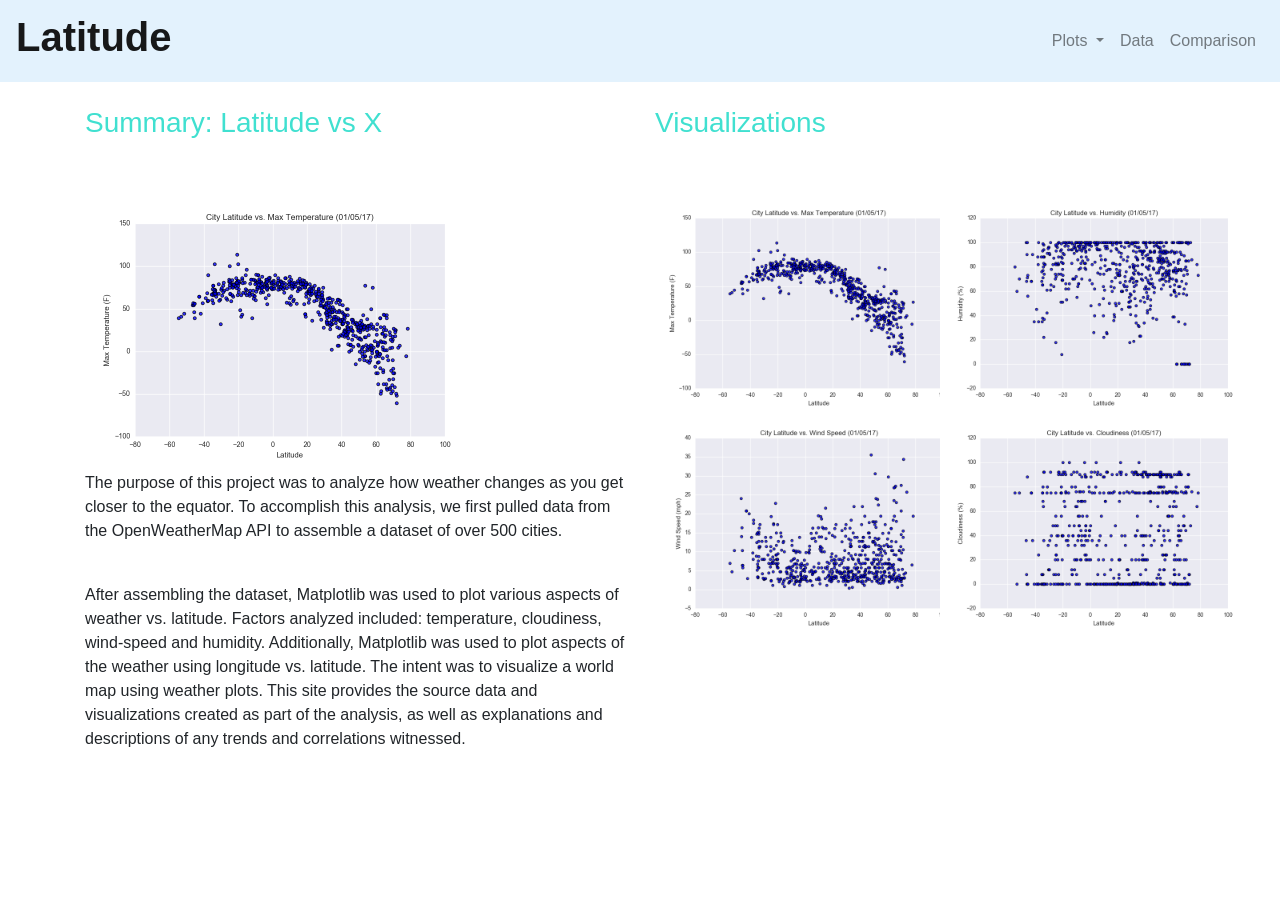
<file: week11_web/web/index.html>
<!DOCTYPE html>
<html>
<!-- CONFIGURATIONS -->

<head>
  <title>Landing Page</title>

  <meta name="viewport" content="width=device-width, initial-scale=1, shrink-to-fit=no">

  <!-- BOOTSTRAP -->
  <link rel="stylesheet" href="https://stackpath.bootstrapcdn.com/bootstrap/4.3.1/css/bootstrap.min.css"
    integrity="sha384-ggOyR0iXCbMQv3Xipma34MD+dH/1fQ784/j6cY/iJTQUOhcWr7x9JvoRxT2MZw1T" crossorigin="anonymous">
  <script src="https://code.jquery.com/jquery-3.3.1.slim.min.js"
    integrity="sha384-q8i/X+965DzO0rT7abK41JStQIAqVgRVzpbzo5smXKp4YfRvH+8abtTE1Pi6jizo" crossorigin="anonymous">
  </script>
  <script src="https://cdnjs.cloudflare.com/ajax/libs/popper.js/1.14.7/umd/popper.min.js"
    integrity="sha384-UO2eT0CpHqdSJQ6hJty5KVphtPhzWj9WO1clHTMGa3JDZwrnQq4sF86dIHNDz0W1" crossorigin="anonymous">
  </script>
  <script src="https://stackpath.bootstrapcdn.com/bootstrap/4.3.1/js/bootstrap.min.js"
    integrity="sha384-JjSmVgyd0p3pXB1rRibZUAYoIIy6OrQ6VrjIEaFf/nJGzIxFDsf4x0xIM+B07jRM" crossorigin="anonymous">
  </script>

  <!-- CUSTOM STYLE SHEETS -->
  <link rel="stylesheet" href="styles.css">
</head>

<!-- WEB ELEMENT COMPONENTS -->

<body>
  <!-- NAVBAR -->
<nav class="navbar navbar-expand-lg navbar-light" style="background-color: #e3f2fd;">
    <a class="navbar-brand" href="index.html"><h1><strong>Latitude</strong></h1></a>
      
  
    <button class="navbar-toggler" type="button" data-toggle="collapse" data-target="#navbarNavDropdown"
      aria-controls="navbarNavDropdown" aria-expanded="false" aria-label="Toggle navigation">
      <span class="navbar-toggler-icon"></span>

    </button>
    
    
 
    <div class="collapse navbar-collapse" id="navbarNavDropdown">
      <ul class="navbar-nav ml-auto">
        <li class="nav-item active">

         
        <li class="nav-item dropdown">
          <a class="nav-link dropdown-toggle" href="index.html" id="navbarDropdownMenuLink" role="button" data-toggle="dropdown"
            aria-haspopup="true" aria-expanded="false">
            Plots
          </a>
          <div class="dropdown-menu" aria-labelledby="navbarDropdownMenuLink">
            <a class="dropdown-item" href="lat-temp.html">Latitude vs. Max Temperature</a>
            <a class="dropdown-item" href="lat-humidity.html">Latitude vs. Humidity</a>
            <a class="dropdown-item" href="lat-cloudiness.html">Latitude vs. Cloudiness</a>
            <a class="dropdown-item" href="lat-wind.html">Latitude vs. Wind Speed</a>
          
          </li>
           <li class="nav-item">
             <a class="nav-link" href="data.html">Data</a>
           </li>
           <li class="nav-item">
             <a class="nav-link" href="comparisons.html">Comparison</a>
           </li> 
          </div>
        </li>
      </ul>
    </div>
  </nav>
  <!-- NAVBAR END -->
 
  <!-- MAIN CONTENT -->
  <div class="container">
      <div class="row">
         
          <div class="col-md-6 pad top"> <br>
            <h3 style="color:Turquoise">Summary: Latitude vs X</h3> <br>
          </div>
          <div class="col-md-6 pad top"> <br>
            <h3 style="color:Turquoise">Visualizations</h3> <br>
          </div>
        </div>
      <div class="row">
          <div class="col-md-6 pad top"> <br>
            <div class="pull-left">
              <img src="Fig1.png" alt="Latitude vs. Max Temperature" class="mr-3 content-image" alt="...">
            </div>
            <div class="text-left">
              <p class="serif"> The purpose of this project was to analyze how weather changes as you get closer to the
                  equator.  To accomplish this analysis, we first pulled data from the OpenWeatherMap
                  API to assemble a dataset of over 500 cities. </p> <br>
              <p class="serif"> After assembling the dataset, Matplotlib was used to plot various aspects of weather
                  vs. latitude. Factors analyzed included: temperature, cloudiness, wind-speed and humidity.
                  Additionally, Matplotlib was used to plot aspects of the weather using longitude
                  vs. latitude. The intent was to visualize a world map using weather plots. This site
                  provides the source data and visualizations created as part of the analysis,
                  as well as explanations and descriptions of any trends and correlations witnessed. </p>
            </div>
          </div>
          <div class="col-md-3 pad top"> <br>
            <div class="pull-right">
              <a href="lat_temps.html"><img src="Fig1.png" alt="Latitude vs. Max Temperature" class="mr-3 content-image-plot1" alt="..."></a>
              <a href="lat_wind.html"><img src="Fig4.png" alt="Latitude vs. Wind Speed" class="mr-3 content-image-plot1" alt="..."></a>
            </div>
         </div>
         <div class="col-md-3 pad top"> <br>
          <div class="pull-right">
            <a href="lat_hum.html"><img src="Fig2.png" alt="Latitude vs. Humidity" class="mr-3 content-image-plot1" alt="..."></a>
            <a href="lat_cloud.html"><img src="Fig3.png" alt="Latitude vs. Cloudiness" class="mr-3 content-image-plot1" alt="..."></a>
          </div>
        </div>
      </div>
    </div>
    </body>
  
</html>
</file>
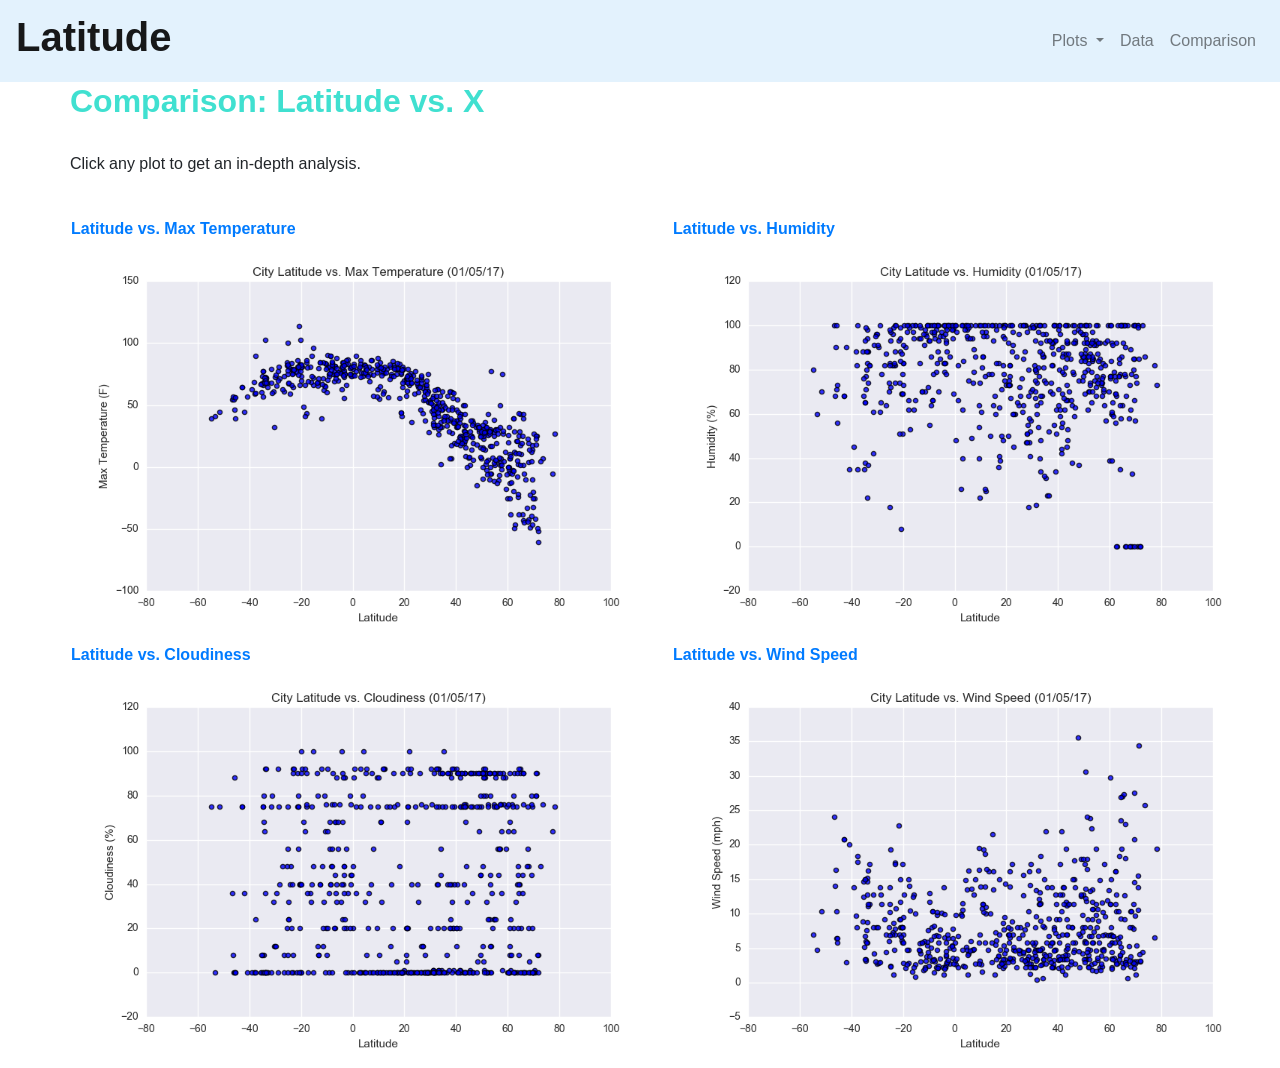
<file: week11_web/web/comparisons.html>
<!DOCTYPE html>
<html>
<!-- CONFIGURATIONS -->

<head>

  <title>Comparisons</title>

  <meta name="viewport" content="width=device-width, initial-scale=1, shrink-to-fit=no">

  <!-- BOOTSTRAP -->
  <link rel="stylesheet" href="https://stackpath.bootstrapcdn.com/bootstrap/4.3.1/css/bootstrap.min.css"
    integrity="sha384-ggOyR0iXCbMQv3Xipma34MD+dH/1fQ784/j6cY/iJTQUOhcWr7x9JvoRxT2MZw1T" crossorigin="anonymous">
  <script src="https://code.jquery.com/jquery-3.3.1.slim.min.js"
    integrity="sha384-q8i/X+965DzO0rT7abK41JStQIAqVgRVzpbzo5smXKp4YfRvH+8abtTE1Pi6jizo" crossorigin="anonymous">
  </script>
  <script src="https://cdnjs.cloudflare.com/ajax/libs/popper.js/1.14.7/umd/popper.min.js"
    integrity="sha384-UO2eT0CpHqdSJQ6hJty5KVphtPhzWj9WO1clHTMGa3JDZwrnQq4sF86dIHNDz0W1" crossorigin="anonymous">
  </script>
  <script src="https://stackpath.bootstrapcdn.com/bootstrap/4.3.1/js/bootstrap.min.js"
    integrity="sha384-JjSmVgyd0p3pXB1rRibZUAYoIIy6OrQ6VrjIEaFf/nJGzIxFDsf4x0xIM+B07jRM" crossorigin="anonymous">
  </script>

  <!-- CUSTOM STYLE SHEETS -->
  <link rel="stylesheet" href="styles.css">
</head>

<!-- WEB ELEMENT COMPONENTS -->

<body>
  <!-- NAVBAR -->
<nav class="navbar navbar-expand-lg navbar-light" style="background-color: #e3f2fd;">
    <a class="navbar-brand" href="index.html"><h1><strong>Latitude</strong></h1></a>
   
      <button class="navbar-toggler" type="button" data-toggle="collapse" data-target="#navbarNavDropdown"
        aria-controls="navbarNavDropdown" aria-expanded="false" aria-label="Toggle navigation">
        <span class="navbar-toggler-icon"></span>
      </button>
      <div class="collapse navbar-collapse" id="navbarNavDropdown">
        <ul class="navbar-nav ml-auto">
          <li class="nav-item active">
         
          <li class="nav-item dropdown">
            <a class="nav-link dropdown-toggle" href="#" id="navbarDropdownMenuLink" role="button" data-toggle="dropdown"
              aria-haspopup="true" aria-expanded="false">
              Plots
            </a>
            <div class="dropdown-menu" aria-labelledby="navbarDropdownMenuLink">
              <a class="dropdown-item" href="lat-temp.html">Latitude vs. Max Temperature</a>
              <a class="dropdown-item" href="lat-humidity.html">Latitude vs. Humidity</a>
              <a class="dropdown-item" href="lat-cloudiness.html">Latitude vs. Cloudiness</a>
              <a class="dropdown-item" href="lat-wind.html">Latitude vs. Wind Speed</a>
            
            </li>
             <li class="nav-item">
               <a class="nav-link" href="data.html">Data</a>
             </li>
             <li class="nav-item">
               <a class="nav-link" href="comparisons.html">Comparison</a>
             </li> 
            </div>
          </li>
        </ul>
      </div>
    </nav>
  <!-- NAVBAR END -->

</body>
<!-- MAIN CONTENT -->
<div class="container">
    <div class="row">
    
        <h2 style="color:Turquoise" ><class="mt-0"><strong>Comparison: Latitude vs. X</strong></h2>

        <div class="entry-content">
<br>
        <p>Click any plot to get an in-depth analysis.</p>
<br>
        

    <div class="col-4"></div>  
    
      <div class="w3-container">
          <table class="w3-table">
            <tr>
              
              <td><a href="file:///C:/Users/enere/GW_HW_EnerelTs/week11_web/web/lat-temp.html"><strong>Latitude vs. Max Temperature</strong></a><img height="400" width="600" src="Fig1.png"></td>
              <td><a href="file:///C:/Users/enere/GW_HW_EnerelTs/week11_web/web/lat-humidity.html"><strong>Latitude vs. Humidity<strong></a><img height="400" width="600" src="Fig2.png"></td>
             
            </tr>
            <tr>
               
              <td><a href="file:///C:/Users/enere/GW_HW_EnerelTs/week11_web/web/lat-cloudiness.html"><strong>Latitude vs. Cloudiness<strong></a><img height="400" width="600" src="Fig3.png"></td>
              <td><a href="file:///C:/Users/enere/GW_HW_EnerelTs/week11_web/web/lat-wind.html"><strong>Latitude vs. Wind Speed<strong></a><img height="400" width="600" src="Fig4.png"></td>
             
            </tr>
      </div>
    </div>  

</html>
</file>
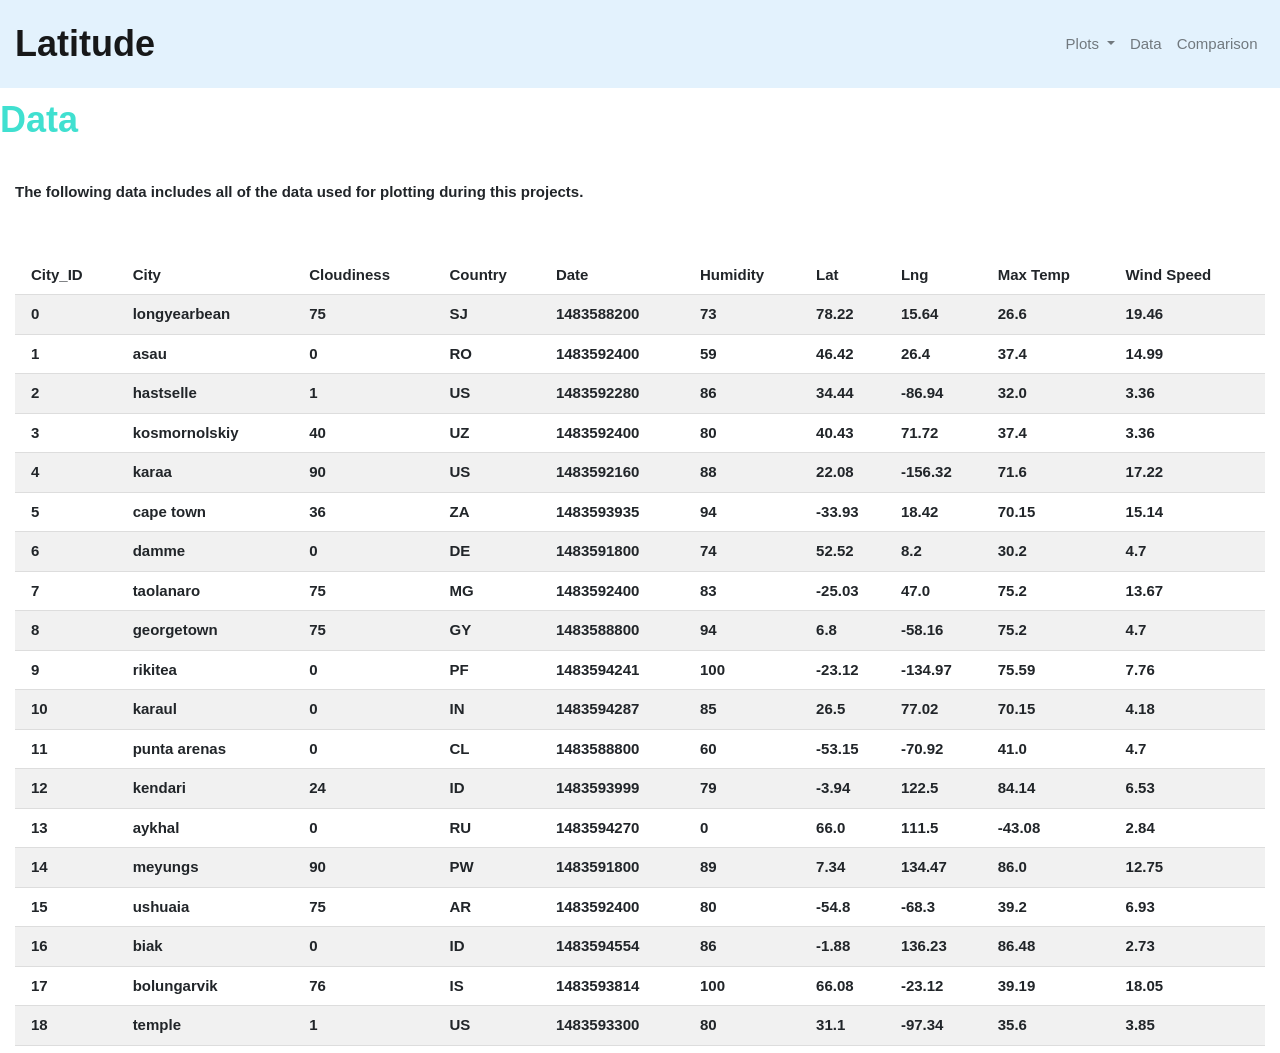
<file: week11_web/web/data.html>
<!DOCTYPE html>
<html>
<!-- CONFIGURATIONS -->

<head>
  <title>Data Page</title>

  <meta name="viewport" content="width=device-width, initial-scale=1, shrink-to-fit=no">

  <!-- BOOTSTRAP -->
  <link rel="stylesheet" href="https://stackpath.bootstrapcdn.com/bootstrap/4.3.1/css/bootstrap.min.css"
    integrity="sha384-ggOyR0iXCbMQv3Xipma34MD+dH/1fQ784/j6cY/iJTQUOhcWr7x9JvoRxT2MZw1T" crossorigin="anonymous">
  <script src="https://code.jquery.com/jquery-3.3.1.slim.min.js"
    integrity="sha384-q8i/X+965DzO0rT7abK41JStQIAqVgRVzpbzo5smXKp4YfRvH+8abtTE1Pi6jizo" crossorigin="anonymous">
  </script>
  <script src="https://cdnjs.cloudflare.com/ajax/libs/popper.js/1.14.7/umd/popper.min.js"
    integrity="sha384-UO2eT0CpHqdSJQ6hJty5KVphtPhzWj9WO1clHTMGa3JDZwrnQq4sF86dIHNDz0W1" crossorigin="anonymous">
  </script>
  <script src="https://stackpath.bootstrapcdn.com/bootstrap/4.3.1/js/bootstrap.min.js"
    integrity="sha384-JjSmVgyd0p3pXB1rRibZUAYoIIy6OrQ6VrjIEaFf/nJGzIxFDsf4x0xIM+B07jRM" crossorigin="anonymous">
  </script>

  <!-- CUSTOM STYLE SHEETS -->
  <link rel="stylesheet" href="styles.css">
</head>

<!-- WEB ELEMENT COMPONENTS -->

<body>
  <!-- NAVBAR -->
<nav class="navbar navbar-expand-lg navbar-light" style="background-color: #e3f2fd;">
    <a class="navbar-brand" href="index.html"><h1><strong>Latitude</strong></h1></a>
   
      <button class="navbar-toggler" type="button" data-toggle="collapse" data-target="#navbarNavDropdown"
        aria-controls="navbarNavDropdown" aria-expanded="false" aria-label="Toggle navigation">
        <span class="navbar-toggler-icon"></span>
      </button>
      <div class="collapse navbar-collapse" id="navbarNavDropdown">
        <ul class="navbar-nav ml-auto">
          <li class="nav-item active">
         
          <li class="nav-item dropdown">
            <a class="nav-link dropdown-toggle" href="#" id="navbarDropdownMenuLink" role="button" data-toggle="dropdown"
              aria-haspopup="true" aria-expanded="false">
              Plots
            </a>
            <div class="dropdown-menu" aria-labelledby="navbarDropdownMenuLink">
              <a class="dropdown-item" href="lat-temp.html">Latitude vs. Max Temperature</a>
              <a class="dropdown-item" href="lat-humidity.html">Latitude vs. Humidity</a>
              <a class="dropdown-item" href="lat-cloudiness.html">Latitude vs. Cloudiness</a>
              <a class="dropdown-item" href="lat-wind.html">Latitude vs. Wind Speed</a>
            
            </li>
             <li class="nav-item">
               <a class="nav-link" href="data.html">Data</a>
             </li>
             <li class="nav-item">
               <a class="nav-link" href="comparisons.html">Comparison</a>
             </li> 
            </div>
          </li>
        </ul>
      </div>
    </nav>
  <!-- NAVBAR END -->
<h1 style="color:Turquoise"><strong>Data<strong></h1>
<br>
<p><a class="nav-link" href="table_data.html">The following data includes all of the data used for plotting during this projects.</p>
<br>

<meta name="viewport" content="width=device-width, initial-scale=1">
<link rel="stylesheet" href="https://www.w3schools.com/w3css/4/w3.css">

  <table class="w3-table w3-striped w3-bordered">
    <tr>
        <th>City_ID</th>
        <th>City</th>
        <th>Cloudiness</th>
        <th>Country</th>
        <th>Date</th>
        <th>Humidity</th>
        <th>Lat</th>
        <th>Lng</th>
        <th>Max Temp</th>
        <th>Wind Speed</th>
      </tr>
      <tr>
        <td>0</th>
        <td>longyearbean</th>
        <td>75</th>
        <td>SJ</th>
        <td>1483588200</th>
        <td>73</th>
        <td>78.22</th>
        <td>15.64</th>
        <td>26.6</th>
        <td>19.46</th>
      </tr>
      <tr>
        <td>1</th>
        <td>asau</th>
        <td>0</th>
        <td>RO</th>
        <td>1483592400</th>
        <td>59</th>
        <td>46.42</th>
        <td>26.4</th>
        <td>37.4</th>
        <td>14.99</th>
      </tr>
      <tr>
        <td>2</th>
        <td>hastselle</th>
        <td>1</th>
        <td>US</th>
        <td>1483592280</th>
        <td>86</th>
        <td>34.44</th>
        <td>-86.94</th>
        <td>32.0</th>
        <td>3.36</th>
      </tr>
      <tr>
        <td>3</th>
        <td>kosmornolskiy</th>
        <td>40</th>
        <td>UZ</th>
        <td>1483592400</th>
        <td>80</th>
        <td>40.43</th>
        <td>71.72</th>
        <td>37.4</th>
        <td>3.36</th>
      </tr>
      <tr>
        <td>4</th>
        <td>karaa</th>
        <td>90</th>
        <td>US</th>
        <td>1483592160</th>
        <td>88</th>
        <td>22.08</th>
        <td>-156.32</th>
        <td>71.6</th>
        <td>17.22</th>
      </tr>
      <tr>
        <td>5</th>
        <td>cape town</th>
        <td>36</th>
        <td>ZA</th>
        <td>1483593935</th>
        <td>94</th>
        <td>-33.93</th>
        <td>18.42</th>
        <td>70.15</th>
        <td>15.14</th>
      </tr>
      <tr>
        <td>6</th>
        <td>damme</th>
        <td>0</th>
        <td>DE</th>
        <td>1483591800</th>
        <td>74</th>
        <td>52.52</th>
        <td>8.2</th>
        <td>30.2</th>
        <td>4.7</th>
      </tr>
      <tr>
        <td>7</th>
        <td>taolanaro</th>
        <td>75</th>
        <td>MG</th>
        <td>1483592400</th>
        <td>83</th>
        <td>-25.03</th>
        <td>47.0</th>
        <td>75.2</th>
        <td>13.67</th>
      </tr>
      <tr>
        <td>8</th>
        <td>georgetown</th>
        <td>75</th>
        <td>GY</th>
        <td>1483588800</th>
        <td>94</th>
        <td>6.8</th>
        <td>-58.16</th>
        <td>75.2</th>
        <td>4.7</th>
      </tr>
      <tr>
        <td>9</th>
        <td>rikitea</th>
        <td>0</th>
        <td>PF</th>
        <td>1483594241</th>
        <td>100</th>
        <td>-23.12</th>
        <td>-134.97</th>
        <td>75.59</th>
        <td>7.76</th>
      </tr>
      <tr>
        <td>10</th>
        <td>karaul</th>
        <td>0</th>
        <td>IN</th>
        <td>1483594287</th>
        <td>85</th>
        <td>26.5</th>
        <td>77.02</th>
        <td>70.15</th>
        <td>4.18</th>
      </tr>
      <tr>
        <td>11</th>
        <td>punta arenas</th>
        <td>0</th>
        <td>CL</th>
        <td>1483588800</th>
        <td>60</th>
        <td>-53.15</th>
        <td>-70.92</th>
        <td>41.0</th>
        <td>4.7</th>
      </tr>
      <tr>
        <td>12</th>
        <td>kendari</th>
        <td>24</th>
        <td>ID</th>
        <td>1483593999</th>
        <td>79</th>
        <td>-3.94</th>
        <td>122.5</th>
        <td>84.14</th>
        <td>6.53</th>
      </tr>
      <tr>
        <td>13</th>
        <td>aykhal</th>
        <td>0</th>
        <td>RU</th>
        <td>1483594270</th>
        <td>0</th>
        <td>66.0</th>
        <td>111.5</th>
        <td>-43.08</th>
        <td>2.84</th>
      </tr>
        <tr>
        <td>14</th>
        <td>meyungs</th>
        <td>90</th>
        <td>PW</th>
        <td>1483591800</th>
        <td>89</th>
        <td>7.34</th>
        <td>134.47</th>
        <td>86.0</th>
        <td>12.75</th>
      </tr>
        <tr>
        <td>15</th>
        <td>ushuaia</th>
        <td>75</th>
        <td>AR</th>
        <td>1483592400</th>
        <td>80</th>
        <td>-54.8</th>
        <td>-68.3</th>
        <td>39.2</th>
        <td>6.93</th>
      </tr>   
      <tr>
        <td>16</th>
        <td>biak</th>
        <td>0</th>
        <td>ID</th>
        <td>1483594554</th>
        <td>86</th>
        <td>-1.88</th>
        <td>136.23</th>
        <td>86.48</th>
        <td>2.73</th>
      </tr>   
      <tr>
        <td>17</th>
        <td>bolungarvik</th>
        <td>76</th>
        <td>IS</th>
        <td>1483593814</th>
        <td>100</th>
        <td>66.08</th>
        <td>-23.12</th>
        <td>39.19</th>
        <td>18.05</th>
      </tr>   
      <tr>
        <td>18</th>
        <td>temple</th>
        <td>1</th>
        <td>US</th>
        <td>1483593300</th>
        <td>80</th>
        <td>31.1</th>
        <td>-97.34</th>
        <td>35.6</th>
        <td>3.85</th>
      </tr>
  </table>
</div>
</body>

</html>
</file>
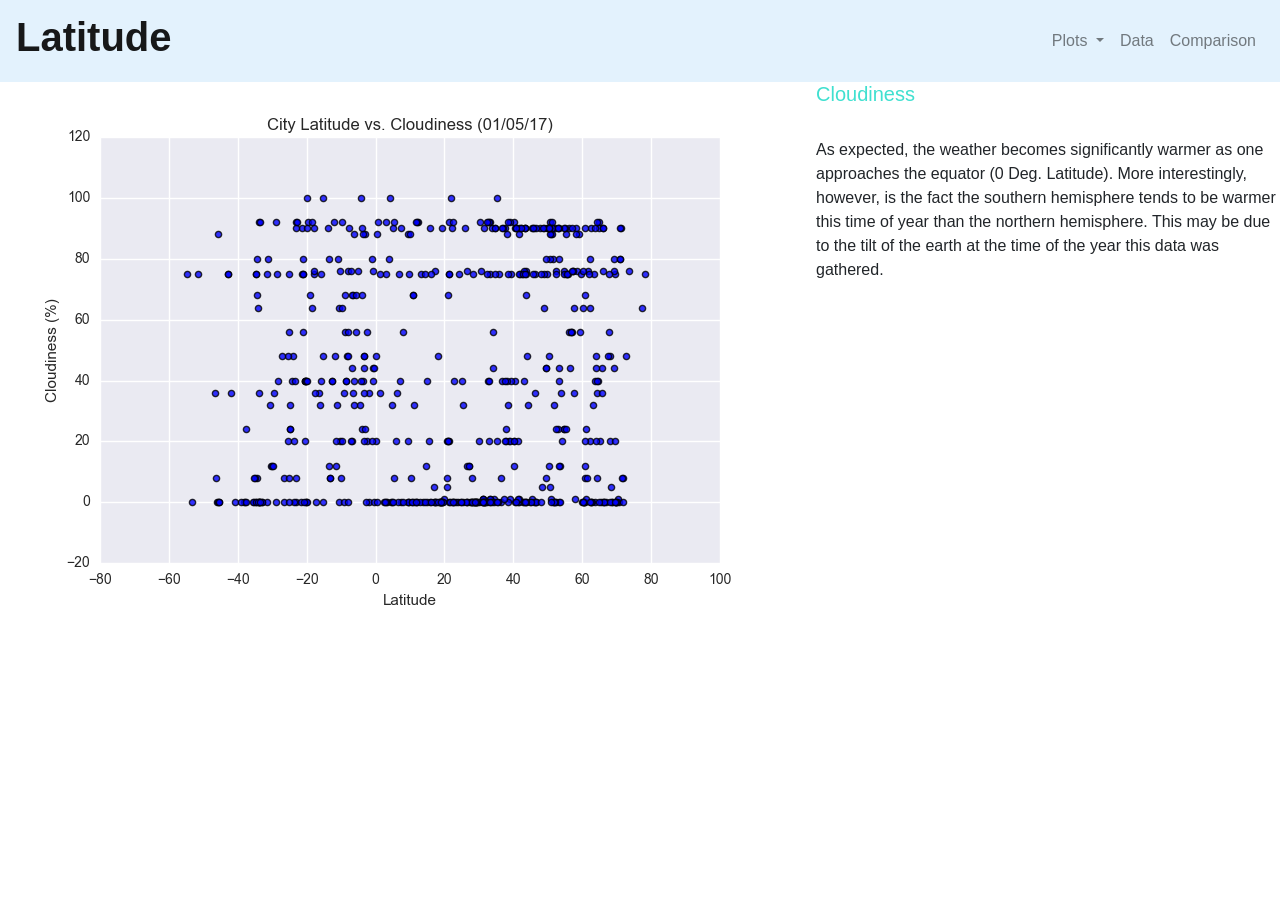
<file: week11_web/web/lat-cloudiness.html>
<!DOCTYPE html>
<html>
<!-- CONFIGURATIONS -->

<head>
  <title>Latitude vs Cloudiness</title>

  <meta name="viewport" content="width=device-width, initial-scale=1, shrink-to-fit=no">

  <!-- BOOTSTRAP -->
  <link rel="stylesheet" href="https://stackpath.bootstrapcdn.com/bootstrap/4.3.1/css/bootstrap.min.css"
    integrity="sha384-ggOyR0iXCbMQv3Xipma34MD+dH/1fQ784/j6cY/iJTQUOhcWr7x9JvoRxT2MZw1T" crossorigin="anonymous">
  <script src="https://code.jquery.com/jquery-3.3.1.slim.min.js"
    integrity="sha384-q8i/X+965DzO0rT7abK41JStQIAqVgRVzpbzo5smXKp4YfRvH+8abtTE1Pi6jizo" crossorigin="anonymous">
  </script>
  <script src="https://cdnjs.cloudflare.com/ajax/libs/popper.js/1.14.7/umd/popper.min.js"
    integrity="sha384-UO2eT0CpHqdSJQ6hJty5KVphtPhzWj9WO1clHTMGa3JDZwrnQq4sF86dIHNDz0W1" crossorigin="anonymous">
  </script>
  <script src="https://stackpath.bootstrapcdn.com/bootstrap/4.3.1/js/bootstrap.min.js"
    integrity="sha384-JjSmVgyd0p3pXB1rRibZUAYoIIy6OrQ6VrjIEaFf/nJGzIxFDsf4x0xIM+B07jRM" crossorigin="anonymous">
  </script>

  <!-- CUSTOM STYLE SHEETS -->
  <link rel="stylesheet" href="styles.css">
</head>

<!-- WEB ELEMENT COMPONENTS -->

<body>
  <!-- NAVBAR -->
<nav class="navbar navbar-expand-lg navbar-light" style="background-color: #e3f2fd;">
    <a class="navbar-brand" href="index.html"><h1><strong>Latitude</strong></h1></a>
   
      <button class="navbar-toggler" type="button" data-toggle="collapse" data-target="#navbarNavDropdown"
        aria-controls="navbarNavDropdown" aria-expanded="false" aria-label="Toggle navigation">
        <span class="navbar-toggler-icon"></span>
      </button>
      <div class="collapse navbar-collapse" id="navbarNavDropdown">
        <ul class="navbar-nav ml-auto">
          <li class="nav-item active">
         
          <li class="nav-item dropdown">
            <a class="nav-link dropdown-toggle" href="#" id="navbarDropdownMenuLink" role="button" data-toggle="dropdown"
              aria-haspopup="true" aria-expanded="false">
              Plots
            </a>
            <div class="dropdown-menu" aria-labelledby="navbarDropdownMenuLink">
              <a class="dropdown-item" href="lat-temp.html">Latitude vs. Max Temperature</a>
              <a class="dropdown-item" href="lat-humidity.html">Latitude vs. Humidity</a>
              <a class="dropdown-item" href="lat-cloudiness.html">Latitude vs. Cloudiness</a>
              <a class="dropdown-item" href="lat-wind.html">Latitude vs. Wind Speed</a>
            
            </li>
             <li class="nav-item">
               <a class="nav-link" href="data.html">Data</a>
             </li>
             <li class="nav-item">
               <a class="nav-link" href="comparisons.html">Comparison</a>
             </li> 
            </div>
          </li>
        </ul>
      </div>
    </nav>
  <!-- NAVBAR END -->

</body>
<div class="media">
  <img src="Fig3.png" class="mr-3 content-image-plot" alt="...">
 
          <div class="entry-content">

          <h5 style="color:Turquoise" class="mt-0"> Cloudiness</h5>
          <br>
          <p class="serif">As expected, the weather becomes significantly warmer as one 
          approaches the equator (0 Deg. Latitude). More interestingly, 
          however, is the fact the southern hemisphere tends to be warmer 
          this time of year than the northern hemisphere. This may be due to the 
          tilt of the earth at the time of the year this data was gathered.
        </p>

</html>
</file>
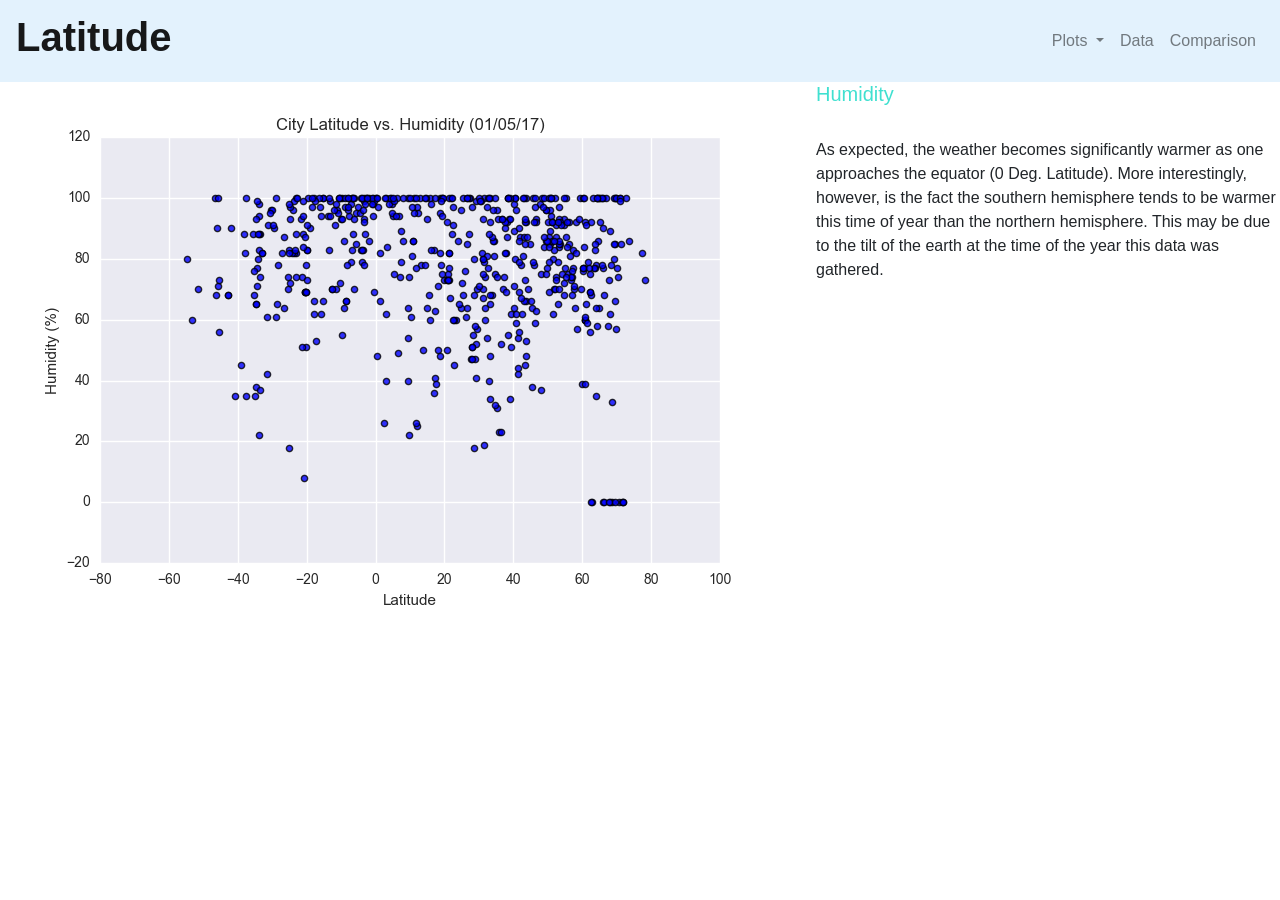
<file: week11_web/web/lat-humidity.html>
<!DOCTYPE html>
<html>
<!-- CONFIGURATIONS -->

<head>
  <title>Latitude vs Humidity</title>

  <meta name="viewport" content="width=device-width, initial-scale=1, shrink-to-fit=no">

  <!-- BOOTSTRAP -->
  <link rel="stylesheet" href="https://stackpath.bootstrapcdn.com/bootstrap/4.3.1/css/bootstrap.min.css"
    integrity="sha384-ggOyR0iXCbMQv3Xipma34MD+dH/1fQ784/j6cY/iJTQUOhcWr7x9JvoRxT2MZw1T" crossorigin="anonymous">
  <script src="https://code.jquery.com/jquery-3.3.1.slim.min.js"
    integrity="sha384-q8i/X+965DzO0rT7abK41JStQIAqVgRVzpbzo5smXKp4YfRvH+8abtTE1Pi6jizo" crossorigin="anonymous">
  </script>
  <script src="https://cdnjs.cloudflare.com/ajax/libs/popper.js/1.14.7/umd/popper.min.js"
    integrity="sha384-UO2eT0CpHqdSJQ6hJty5KVphtPhzWj9WO1clHTMGa3JDZwrnQq4sF86dIHNDz0W1" crossorigin="anonymous">
  </script>
  <script src="https://stackpath.bootstrapcdn.com/bootstrap/4.3.1/js/bootstrap.min.js"
    integrity="sha384-JjSmVgyd0p3pXB1rRibZUAYoIIy6OrQ6VrjIEaFf/nJGzIxFDsf4x0xIM+B07jRM" crossorigin="anonymous">
  </script>

  <!-- CUSTOM STYLE SHEETS -->
  <link rel="stylesheet" href="styles.css">
</head>

<!-- WEB ELEMENT COMPONENTS -->

<body>
  <!-- NAVBAR -->
<nav class="navbar navbar-expand-lg navbar-light" style="background-color: #e3f2fd;">
    <a class="navbar-brand" href="index.html"><h1><strong>Latitude</strong></h1></a>
   
      <button class="navbar-toggler" type="button" data-toggle="collapse" data-target="#navbarNavDropdown"
        aria-controls="navbarNavDropdown" aria-expanded="false" aria-label="Toggle navigation">
        <span class="navbar-toggler-icon"></span>
      </button>
      <div class="collapse navbar-collapse" id="navbarNavDropdown">
        <ul class="navbar-nav ml-auto">
          <li class="nav-item active">
         
          <li class="nav-item dropdown">
            <a class="nav-link dropdown-toggle" href="#" id="navbarDropdownMenuLink" role="button" data-toggle="dropdown"
              aria-haspopup="true" aria-expanded="false">
              Plots
            </a>
            <div class="dropdown-menu" aria-labelledby="navbarDropdownMenuLink">
              <a class="dropdown-item" href="lat-temp.html">Latitude vs. Max Temperature</a>
              <a class="dropdown-item" href="lat-humidity.html">Latitude vs. Humidity</a>
              <a class="dropdown-item" href="lat-cloudiness.html">Latitude vs. Cloudiness</a>
              <a class="dropdown-item" href="lat-wind.html">Latitude vs. Wind Speed</a>
            
            </li>
             <li class="nav-item">
               <a class="nav-link" href="data.html">Data</a>
             </li>
             <li class="nav-item">
               <a class="nav-link" href="comparisons.html">Comparison</a>
             </li> 
            </div>
          </li>
        </ul>
      </div>
    </nav>
  <!-- NAVBAR END -->

</body>
<div class="media">
  <img src="Fig2.png" class="mr-3 content-image-plot" alt="...">
  <div class="media-body">
      <div class="entry-content">

          <h5 style="color:Turquoise" class="mt-0"> Humidity</h5>
          <br>
          <p class="serif">As expected, the weather becomes significantly warmer as one 
          approaches the equator (0 Deg. Latitude). More interestingly, 
          however, is the fact the southern hemisphere tends to be warmer 
          this time of year than the northern hemisphere. This may be due to the 
          tilt of the earth at the time of the year this data was gathered.
        </p>

</html>
</file>
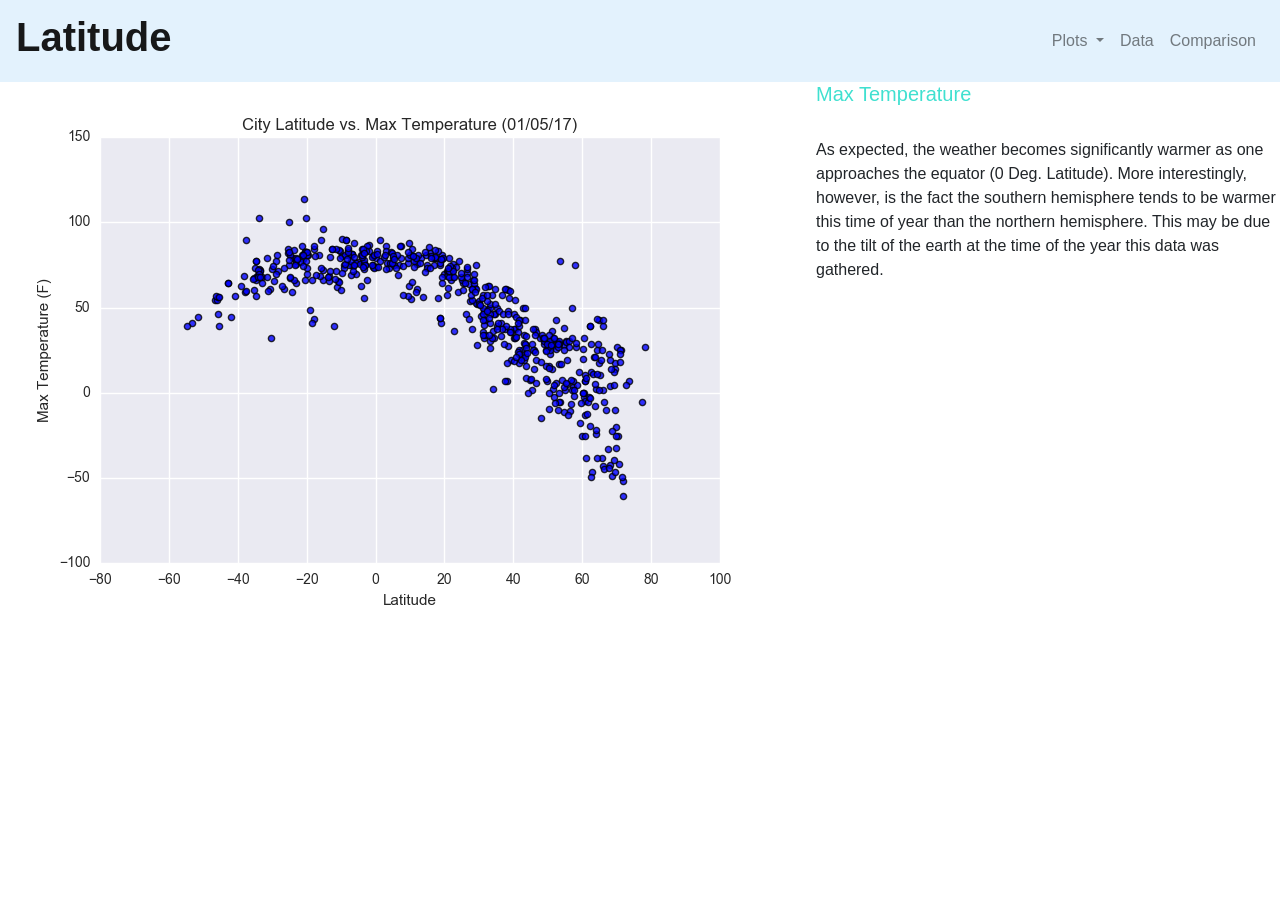
<file: week11_web/web/lat-temp.html>
<!DOCTYPE html>
<html>
<!-- CONFIGURATIONS -->

<head>
  <title>Latitude vs Max Temperature</title>

  <meta name="viewport" content="width=device-width, initial-scale=1, shrink-to-fit=no">

  <!-- BOOTSTRAP -->
  <link rel="stylesheet" href="https://stackpath.bootstrapcdn.com/bootstrap/4.3.1/css/bootstrap.min.css"
    integrity="sha384-ggOyR0iXCbMQv3Xipma34MD+dH/1fQ784/j6cY/iJTQUOhcWr7x9JvoRxT2MZw1T" crossorigin="anonymous">
  <script src="https://code.jquery.com/jquery-3.3.1.slim.min.js"
    integrity="sha384-q8i/X+965DzO0rT7abK41JStQIAqVgRVzpbzo5smXKp4YfRvH+8abtTE1Pi6jizo" crossorigin="anonymous">
  </script>
  <script src="https://cdnjs.cloudflare.com/ajax/libs/popper.js/1.14.7/umd/popper.min.js"
    integrity="sha384-UO2eT0CpHqdSJQ6hJty5KVphtPhzWj9WO1clHTMGa3JDZwrnQq4sF86dIHNDz0W1" crossorigin="anonymous">
  </script>
  <script src="https://stackpath.bootstrapcdn.com/bootstrap/4.3.1/js/bootstrap.min.js"
    integrity="sha384-JjSmVgyd0p3pXB1rRibZUAYoIIy6OrQ6VrjIEaFf/nJGzIxFDsf4x0xIM+B07jRM" crossorigin="anonymous">
  </script>

  <!-- CUSTOM STYLE SHEETS -->
  <link rel="stylesheet" href="styles.css">
</head>

<!-- WEB ELEMENT COMPONENTS -->

<body>
  <!-- NAVBAR -->
<nav class="navbar navbar-expand-lg navbar-light" style="background-color: #e3f2fd;">
    <a class="navbar-brand" href="index.html"><h1><strong>Latitude</strong></h1></a>
   
      <button class="navbar-toggler" type="button" data-toggle="collapse" data-target="#navbarNavDropdown"
        aria-controls="navbarNavDropdown" aria-expanded="false" aria-label="Toggle navigation">
        <span class="navbar-toggler-icon"></span>
      </button>
      <div class="collapse navbar-collapse" id="navbarNavDropdown">
        <ul class="navbar-nav ml-auto">
          <li class="nav-item active">
         
          <li class="nav-item dropdown">
            <a class="nav-link dropdown-toggle" href="#" id="navbarDropdownMenuLink" role="button" data-toggle="dropdown"
              aria-haspopup="true" aria-expanded="false">
              Plots
            </a>
            <div class="dropdown-menu" aria-labelledby="navbarDropdownMenuLink">
              <a class="dropdown-item" href="lat-temp.html">Latitude vs. Max Temperature</a>
              <a class="dropdown-item" href="lat-humidity.html">Latitude vs. Humidity</a>
              <a class="dropdown-item" href="lat-cloudiness.html">Latitude vs. Cloudiness</a>
              <a class="dropdown-item" href="lat-wind.html">Latitude vs. Wind Speed</a>
            
            </li>
             <li class="nav-item">
               <a class="nav-link" href="data.html">Data</a>
             </li>
             <li class="nav-item">
               <a class="nav-link" href="comparisons.html">Comparison</a>
             </li> 
            </div>
          </li>
        </ul>
      </div>
    </nav>
  <!-- NAVBAR END -->

</body>

<div class="media">
  <img src="Fig1.png" class="mr-3 content-image-plot" alt="...">
    <div class="media-body">
     
      <h5 style="color:Turquoise" class="mt-0"> Max Temperature</h5>
      <br>
       <p class="serif">As expected, the weather becomes significantly warmer as one 
            approaches the equator (0 Deg. Latitude). More interestingly, 
            however, is the fact the southern hemisphere tends to be warmer 
            this time of year than the northern hemisphere. This may be due to the 
            tilt of the earth at the time of the year this data was gathered.
       </p>
  
    </div>
  </div>

</html>
</file>
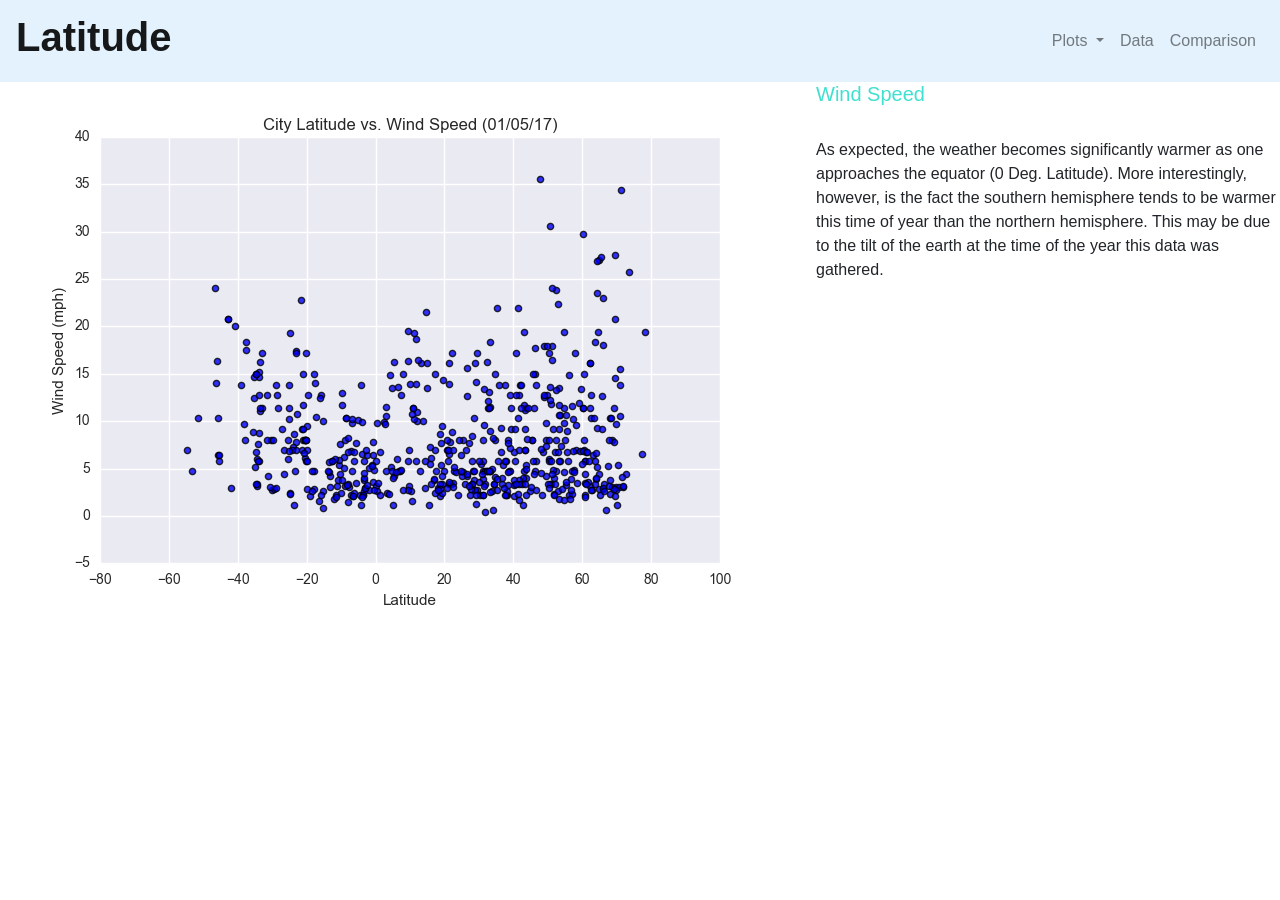
<file: week11_web/web/lat-wind.html>
<!DOCTYPE html>
<html>
<!-- CONFIGURATIONS -->

<head>
  <title>Latitude vs Wind Speed</title>

  <meta name="viewport" content="width=device-width, initial-scale=1, shrink-to-fit=no">

  <!-- BOOTSTRAP -->
  <link rel="stylesheet" href="https://stackpath.bootstrapcdn.com/bootstrap/4.3.1/css/bootstrap.min.css"
    integrity="sha384-ggOyR0iXCbMQv3Xipma34MD+dH/1fQ784/j6cY/iJTQUOhcWr7x9JvoRxT2MZw1T" crossorigin="anonymous">
  <script src="https://code.jquery.com/jquery-3.3.1.slim.min.js"
    integrity="sha384-q8i/X+965DzO0rT7abK41JStQIAqVgRVzpbzo5smXKp4YfRvH+8abtTE1Pi6jizo" crossorigin="anonymous">
  </script>
  <script src="https://cdnjs.cloudflare.com/ajax/libs/popper.js/1.14.7/umd/popper.min.js"
    integrity="sha384-UO2eT0CpHqdSJQ6hJty5KVphtPhzWj9WO1clHTMGa3JDZwrnQq4sF86dIHNDz0W1" crossorigin="anonymous">
  </script>
  <script src="https://stackpath.bootstrapcdn.com/bootstrap/4.3.1/js/bootstrap.min.js"
    integrity="sha384-JjSmVgyd0p3pXB1rRibZUAYoIIy6OrQ6VrjIEaFf/nJGzIxFDsf4x0xIM+B07jRM" crossorigin="anonymous">
  </script>

  <!-- CUSTOM STYLE SHEETS -->
  <link rel="stylesheet" href="styles.css">
</head>

<!-- WEB ELEMENT COMPONENTS -->

<body>
  <!-- NAVBAR -->
<nav class="navbar navbar-expand-lg navbar-light" style="background-color: #e3f2fd;">
    <a class="navbar-brand" href="index.html"><h1><strong>Latitude</strong></h1></a>
   
      <button class="navbar-toggler" type="button" data-toggle="collapse" data-target="#navbarNavDropdown"
        aria-controls="navbarNavDropdown" aria-expanded="false" aria-label="Toggle navigation">
        <span class="navbar-toggler-icon"></span>
      </button>
      <div class="collapse navbar-collapse" id="navbarNavDropdown">
        <ul class="navbar-nav ml-auto">
          <li class="nav-item active">
         
          <li class="nav-item dropdown">
            <a class="nav-link dropdown-toggle" href="#" id="navbarDropdownMenuLink" role="button" data-toggle="dropdown"
              aria-haspopup="true" aria-expanded="false">
              Plots
            </a>
            <div class="dropdown-menu" aria-labelledby="navbarDropdownMenuLink">
              <a class="dropdown-item" href="lat-temp.html">Latitude vs. Max Temperature</a>
              <a class="dropdown-item" href="lat-humidity.html">Latitude vs. Humidity</a>
              <a class="dropdown-item" href="lat-cloudiness.html">Latitude vs. Cloudiness</a>
              <a class="dropdown-item" href="lat-wind.html">Latitude vs. Wind Speed</a>
            
            </li>
             <li class="nav-item">
               <a class="nav-link" href="data.html">Data</a>
             </li>
             <li class="nav-item">
               <a class="nav-link" href="comparisons.html">Comparison</a>
             </li> 
            </div>
          </li>
        </ul>
      </div>
    </nav>
  <!-- NAVBAR END -->

</body>
<div class="media">
  <img src="Fig4.png" class="mr-3 content-image-plot" alt="...">
  <div class="media-body">
      <div class="entry-content">

          <h5 style="color:Turquoise" class="mt-0"> Wind Speed</h5>
          <br>
          <p class="serif">As expected, the weather becomes significantly warmer as one 
          approaches the equator (0 Deg. Latitude). More interestingly, 
          however, is the fact the southern hemisphere tends to be warmer 
          this time of year than the northern hemisphere. This may be due to the 
          tilt of the earth at the time of the year this data was gathered.
        </p>
</html>
</file>
<file: week11_web/web/styles.css>
.content-image {
  max-width: 400px;
}
.content-image-plot {
  max-width: 2000px;
}
.content-image-plot1 {
  max-width: 320px;
}
</file>
